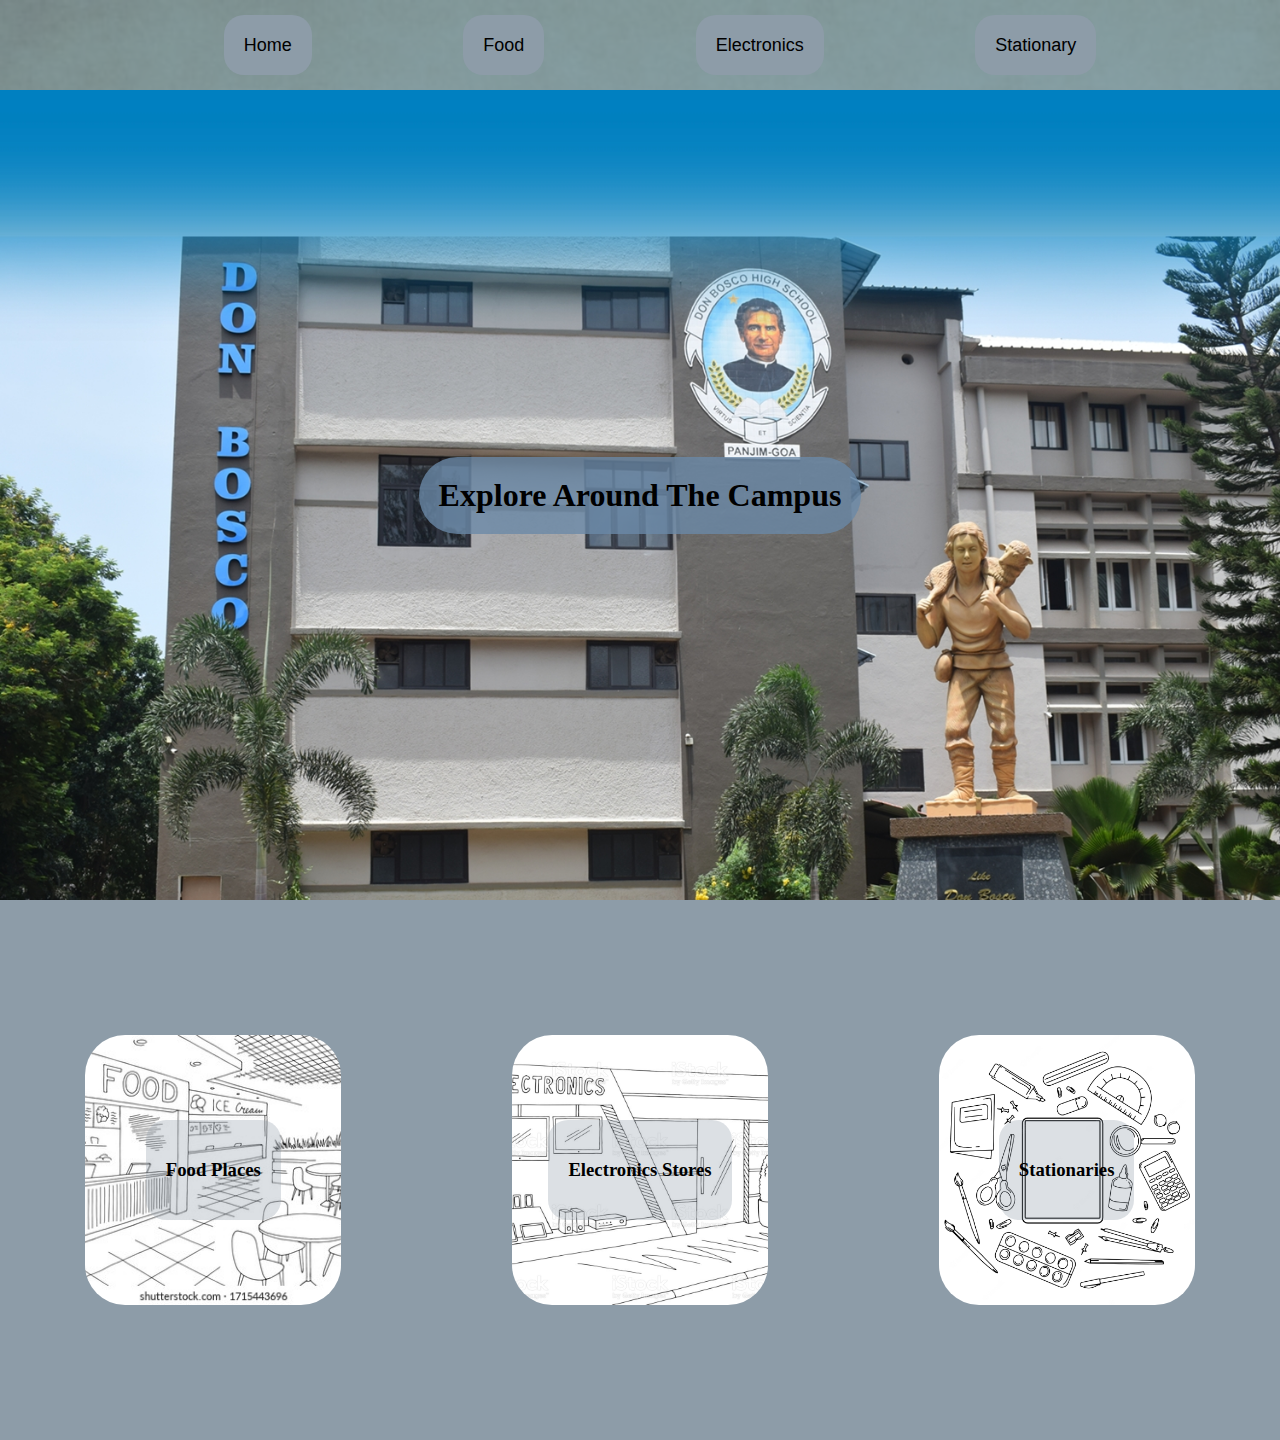
<file: index.html>
<!DOCTYPE html>
<html lang="en">
<head>
    <meta charset="UTF-8">
    <meta http-equiv="X-UA-Compatible" content="IE=edge">
    <meta name="viewport" content="width=device-width, initial-scale=1.0">
    <link rel="stylesheet" href="style.css">
    <title>Around Don Bosco</title>
</head>
<body>
    
    <nav>
        <ul class="nav-links">
            <li><a href="index.html">Home</a></li>
            <li><a href="food.html">Food</a></li>
            <li><a href="electronics.html">Electronics</a></li>
            <li><a href="stationary.html">Stationary</a></li>
        </ul>
    </nav>

    <div class="head-container">
        <h1>Explore Around The Campus</h1>
    </div>

    <div class="container-2">
        <div id="food">
            
            <a href="food.html"><h3>Food Places</h3></a>
        </div>

        <div id="electronics">
            
            <a href="electronics.html"> <h3>Electronics Stores</h3></a>
        </div>

        <div id="stationary">
            <a href="stationary.html"> <h3>Stationaries</h3></a>
        </div>
    </div>
</body>
</html>
</file>
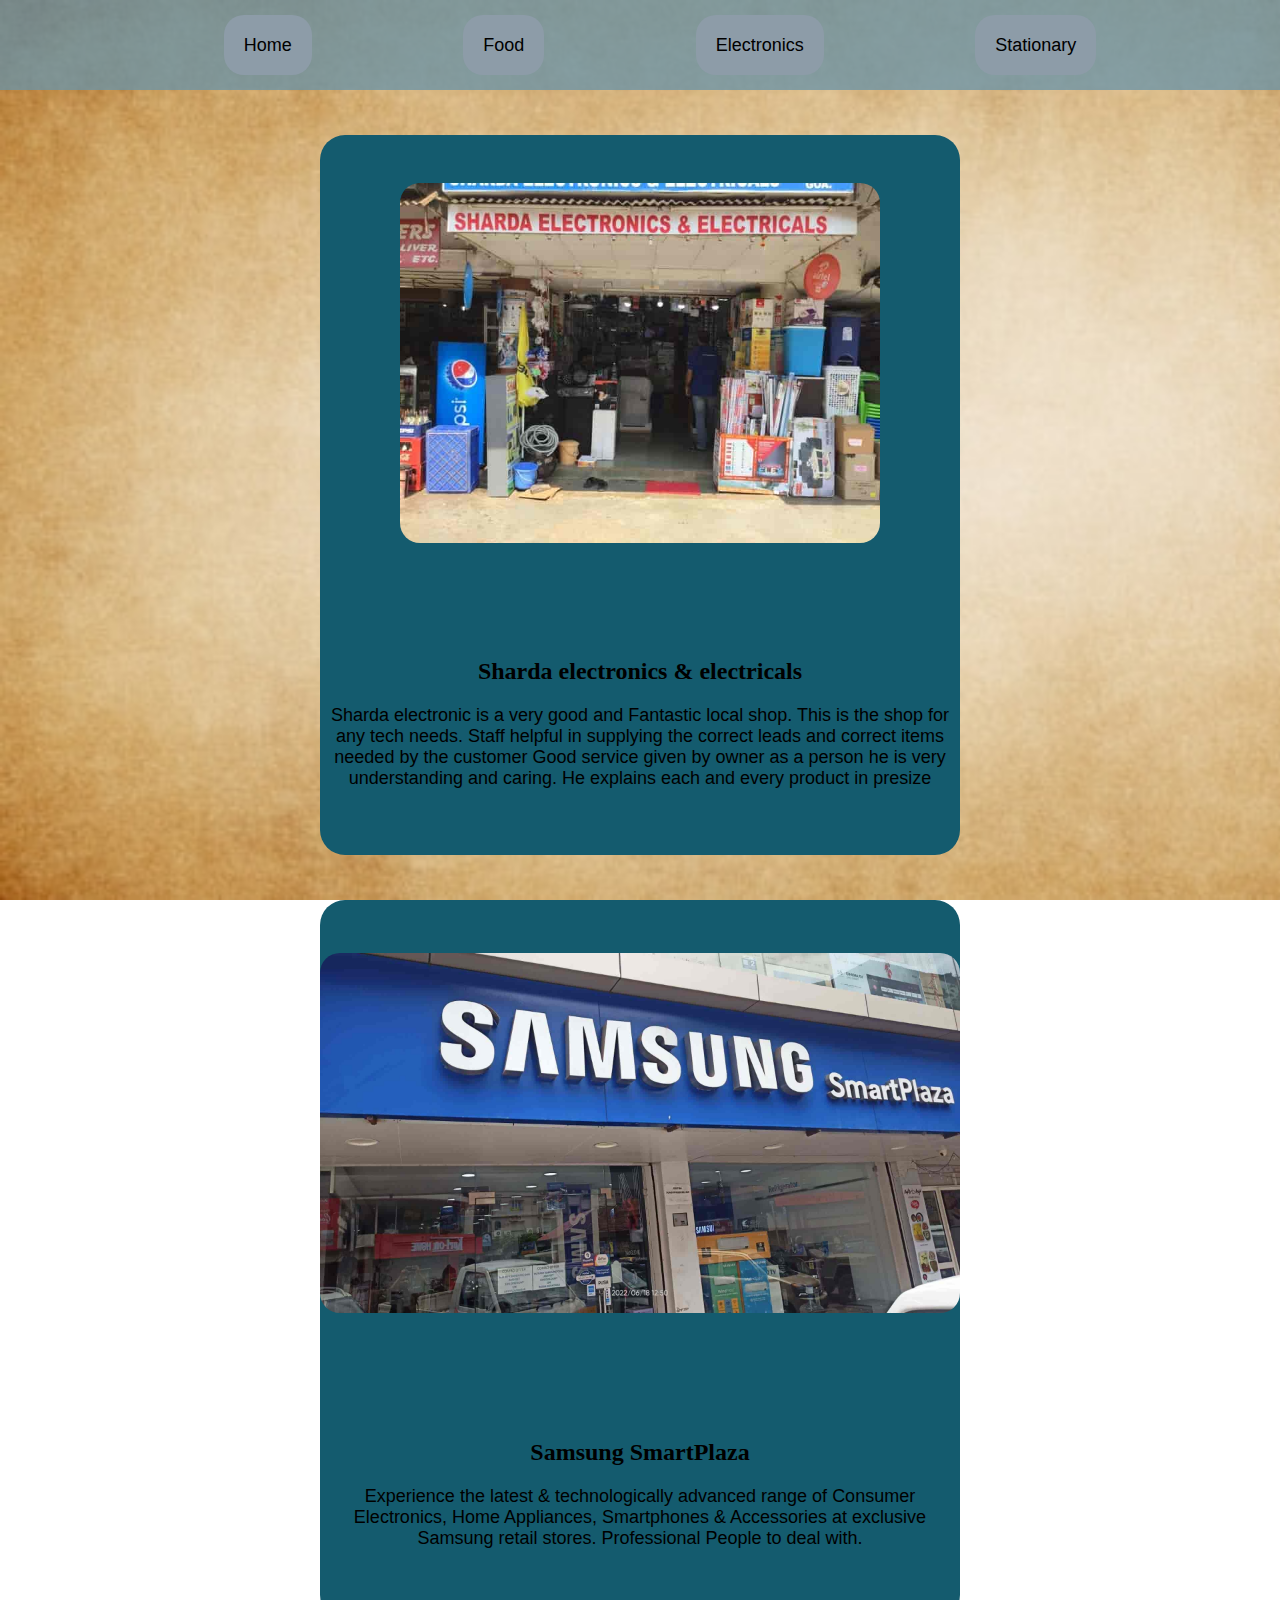
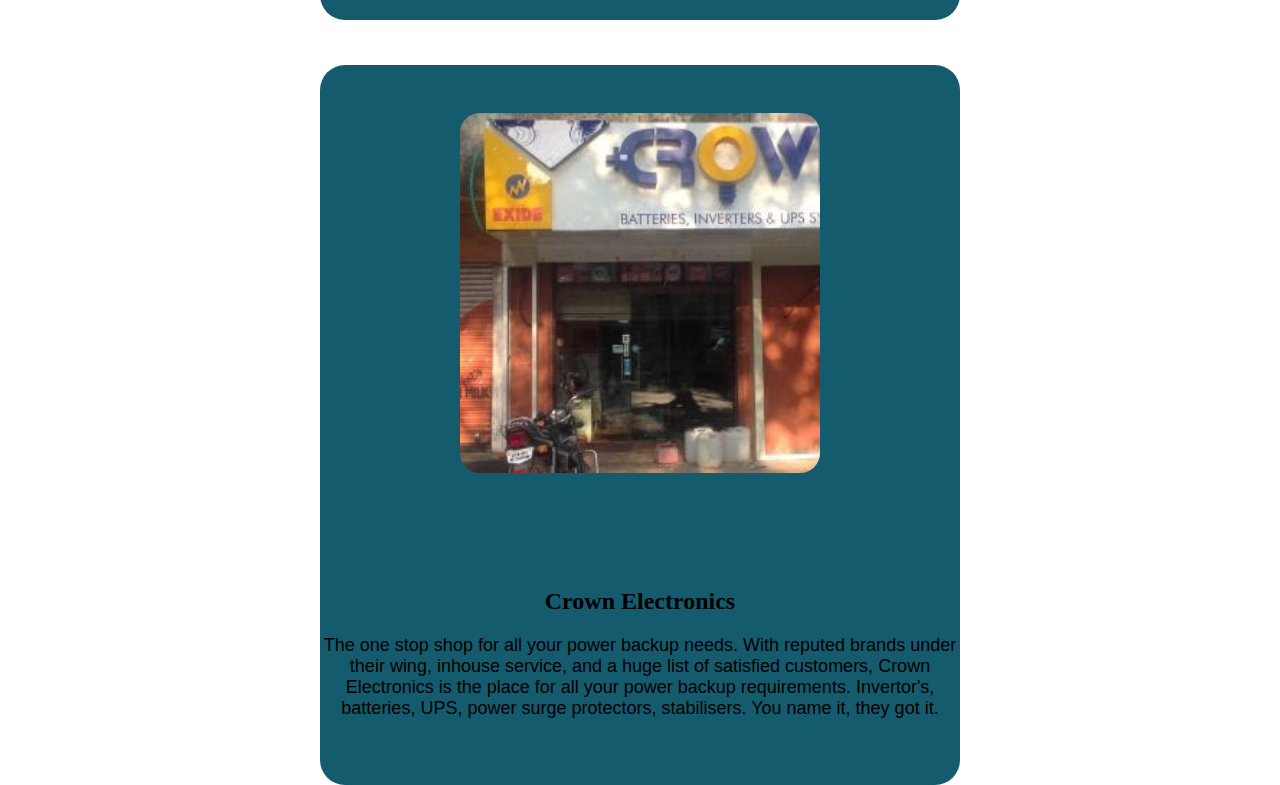
<file: electronics.html>
<!DOCTYPE html>
<html lang="en">
<head>
    <meta charset="UTF-8">
    <meta http-equiv="X-UA-Compatible" content="IE=edge">
    <meta name="viewport" content="width=device-width, initial-scale=1.0">
    <link rel="stylesheet" href="style.css">
    <title>Electronics</title>
</head>
<body>
    <nav>
        <ul class="nav-links">
            <li><a href="index.html">Home</a></li>
            <li><a href="food.html">Food</a></li>
            <li><a href="electronics.html">Electronics</a></li>
            <li><a href="stationary.html">Stationary</a></li>
        </ul>
    </nav>

        <div class="section">
            <img src="images/sharda-electronics-and-electricals-panjim-goa-mobile-phone-dealers-3dy3wug.jpg" alt="">
            <div style="text-align: center;">
                <h2> Sharda electronics & electricals</h2>
                <p>
                    Sharda electronic is a very good and Fantastic local shop. 
                    This is the shop for any tech needs. 
                    Staff helpful in supplying the correct leads and correct items needed by the customer
                    Good service given by owner as a person he is very understanding and caring.
                    He explains each and every product in presize
                </p>
            </div>
            

        </div>
    
        <div class="section">
            <img src="images/samsung-plaza-panjim-goa-lcd-tv-dealers-e1615z3z7y.jpg" alt="">
            <div style="text-align: center;">
                <h2> Samsung SmartPlaza</h2>
                <p>
                    Experience the latest & technologically advanced range of Consumer Electronics, Home Appliances, Smartphones & Accessories at exclusive Samsung retail stores.
                    Professional People to deal with.
                </p>
                </div>
        </div>
    
        <div class="section">
            <img src="images/crown-electronics-panjim-goa-battery-dealers-exide-2yl2b91-250.jpg" alt="">
            <div style="text-align: center;">
                <h2>Crown Electronics</h2>
                <p>The one stop shop for all your power backup needs. With reputed brands under their wing, inhouse service, and a huge list of satisfied 
                    customers, Crown Electronics is the place for all your power backup requirements. Invertor's, batteries, UPS, power surge protectors, stabilisers.
                    You name it, they got it.
                </p>
            </div>
        </div>
</body>
</html>
</file>
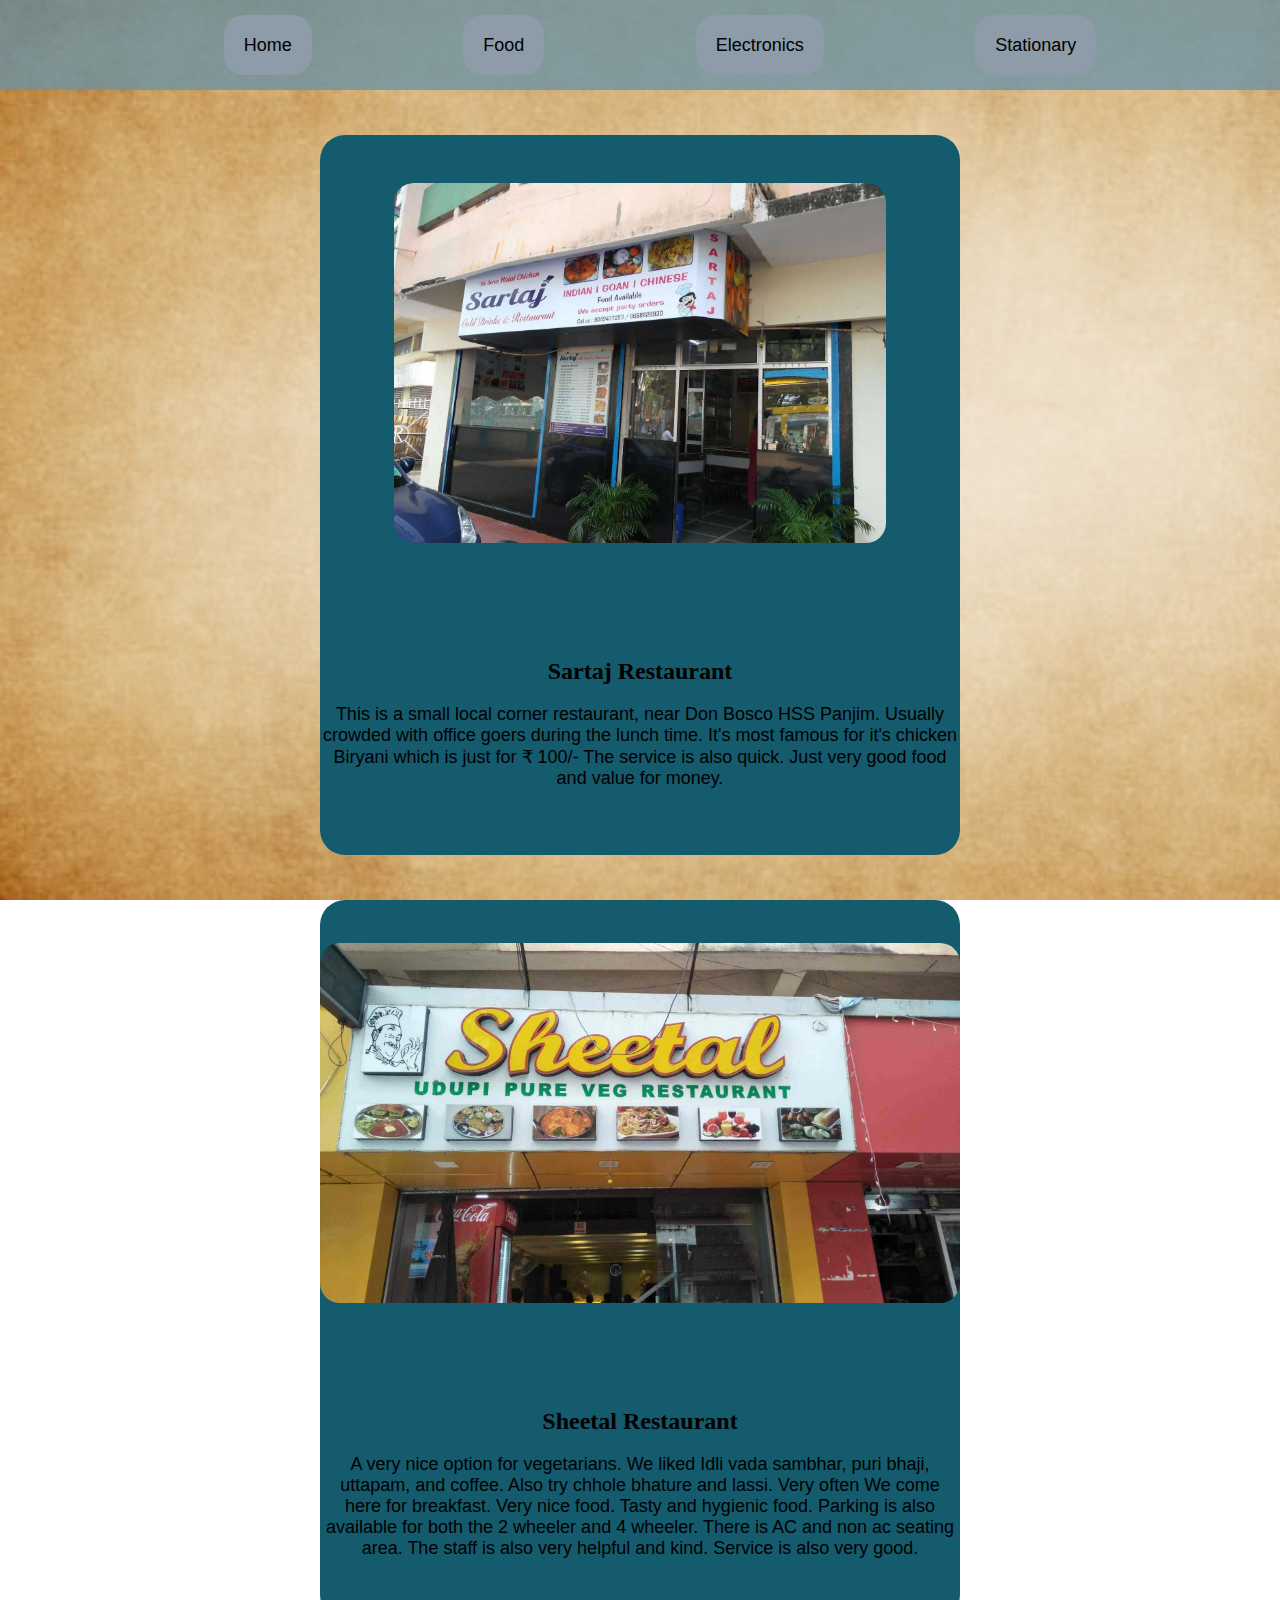
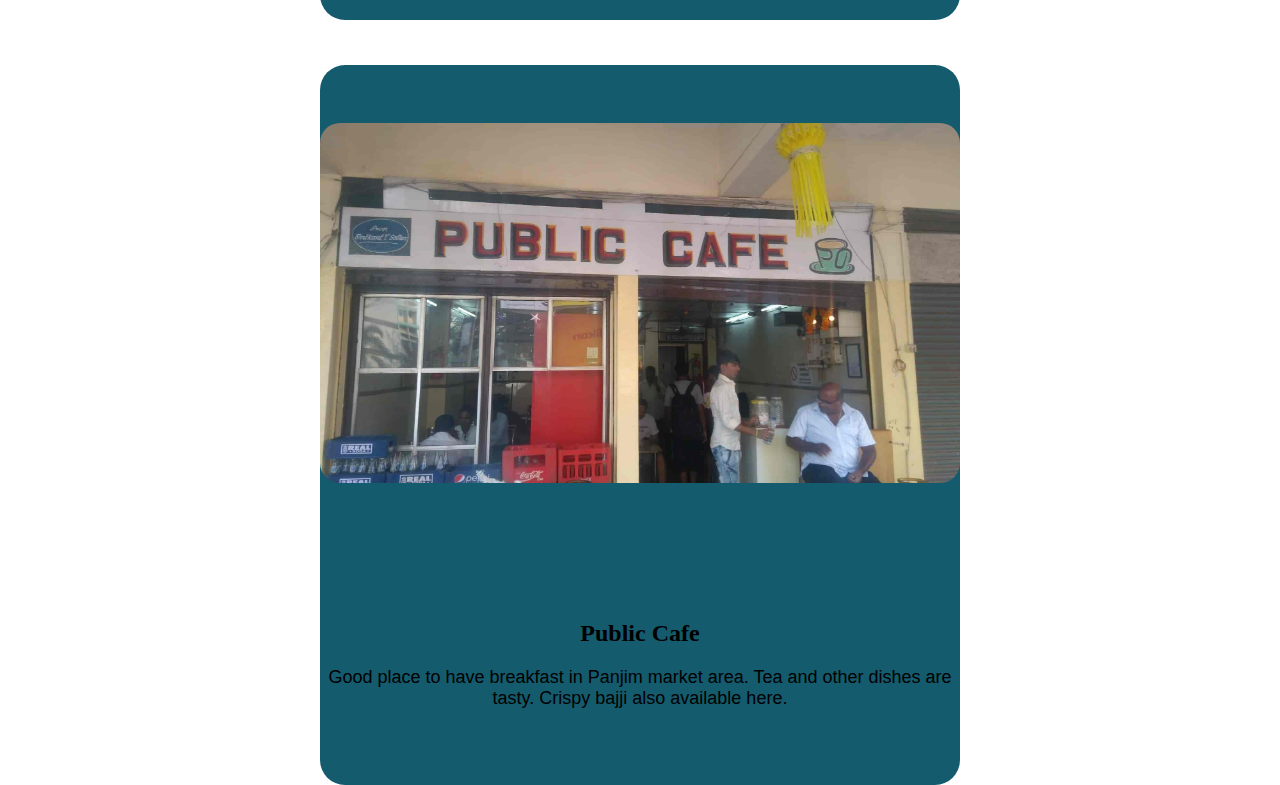
<file: food.html>
<!DOCTYPE html>
<html lang="en">
<head>
    <meta charset="UTF-8">
    <meta http-equiv="X-UA-Compatible" content="IE=edge">
    <meta name="viewport" content="width=device-width, initial-scale=1.0">
    <link rel="stylesheet" href="style.css">
    <title>Food</title>
</head>
<body>

    <nav>
        <ul class="nav-links">
            <li><a href="index.html">Home</a></li>
            <li><a href="food.html">Food</a></li>
            <li><a href="electronics.html">Electronics</a></li>
            <li><a href="stationary.html">Stationary</a></li>
        </ul>
    </nav>

        <div class="section">
            <img src="images\sartaj.jpg" alt="">
            <div style="text-align: center;">
                <h2> Sartaj Restaurant</h2>
                <p>This is a small local corner restaurant, near Don Bosco HSS Panjim.
                    Usually crowded with office goers during the lunch time.
                    It's most famous for it's chicken Biryani which is just for ₹ 100/-

                    The service is also quick.
                    Just very good food and value for money.
                </p>
            </div>
            

        </div>
    
        <div class="section" >
            <img src="images/sheetal.jpg" alt="">
            <div style="text-align: center;">
                <h2> Sheetal Restaurant</h2>
                <p>A very nice option for vegetarians. We liked Idli vada sambhar, puri bhaji, uttapam, and coffee. Also try chhole bhature and lassi.
                    Very often We come here for breakfast. Very nice food. Tasty and hygienic food.
                    
                    Parking is also available for both the 2 wheeler and 4 wheeler. There is AC and non ac seating area.
                    The staff is also very helpful and kind.  Service is also very good.
                </p>
                </div>
        </div>
    
        <div class="section" >
            <img src="images\public-cafe.jpg" alt="">
            <div style="text-align: center;">
                <h2> Public Cafe</h2>
                <p>Good place to have breakfast in Panjim market area. Tea and other dishes are tasty. 
                    Crispy bajji also available here.
                </p>
            </div>
        </div>
    
</body>
</html>
</file>
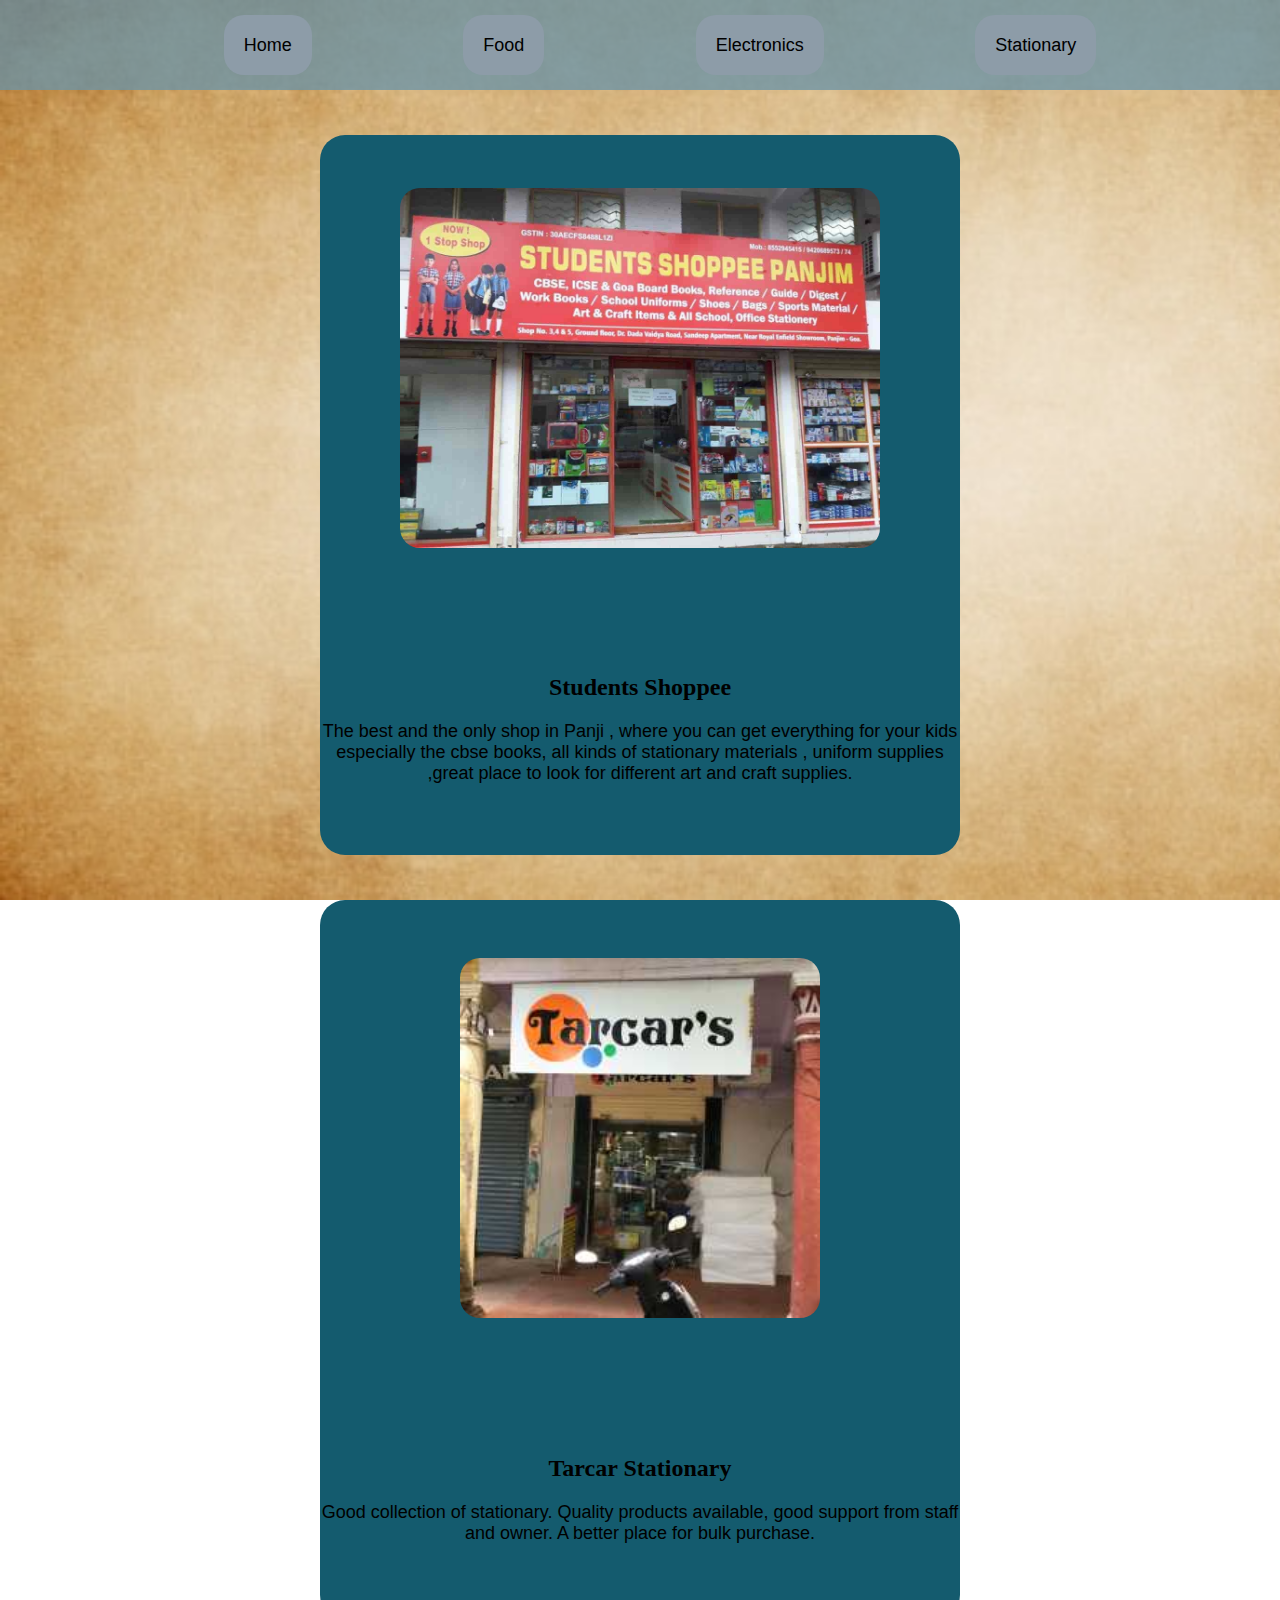
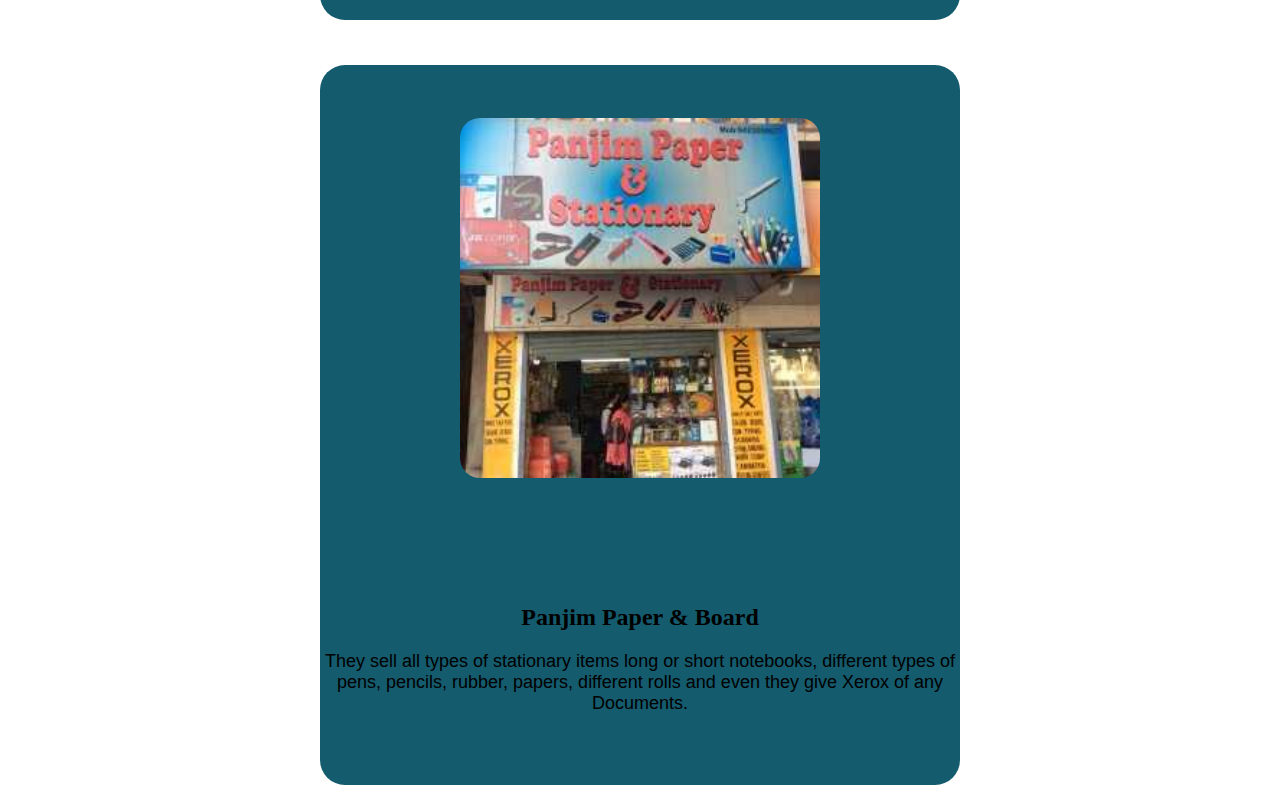
<file: stationary.html>
<!DOCTYPE html>
<html lang="en">
<head>
    <meta charset="UTF-8">
    <meta http-equiv="X-UA-Compatible" content="IE=edge">
    <meta name="viewport" content="width=], initial-scale=1.0">
    <link rel="stylesheet" href="style.css">
    <title>Stationaries</title>
</head>
<body>
    <nav>
        <ul class="nav-links">
            <li><a href="index.html">Home</a></li>
            <li><a href="food.html">Food</a></li>
            <li><a href="electronics.html">Electronics</a></li>
            <li><a href="stationary.html">Stationary</a></li>
        </ul>
    </nav>

        <div class="section" id="food-1">
            <img src="images/students-shoppee-panjim-panjim-goa-decorative-envelope-dealers-ug2cv8a550.jpg" alt="">
            <div style="text-align: center;">
                <h2> Students Shoppee</h2>
                <p>
                    The best and the only shop in Panji , 
                    where you can get everything for your kids especially the cbse books, 
                    all kinds of stationary materials , uniform supplies ,great place to look for different art and craft supplies.
                </p>
            </div>
            

        </div>
    
        <div class="section" >
            <img src="images/tarcar-stationers-panjim-goa-stationery-shops-66uopw-250.jpg" alt="">
            <div style="text-align: center;">
                <h2> Tarcar Stationary</h2>
                <p>
                    Good collection of stationary.
                    Quality products available, good support from staff and owner. A better place for bulk purchase.
                </p>
                </div>
        </div>
    
        <div class="section" >
            <img src="images/panjim-paper-and-stationery-panjim-goa-stationery-shops-2ub9g4h-250.jpg" alt="">
            <div style="text-align: center;">
                <h2> Panjim Paper & Board</h2>
                <p>
                    They sell all types of stationary items long or short notebooks, different types of pens, pencils, rubber, papers, different rolls and even they give Xerox of any Documents.
                </p>
            </div>
        </div>
</body>
</html>
</file>
<file: style.css>
body{
    box-sizing: border-box;
    margin: 0;
}

nav {
    font-family: 'Gill Sans', 'Gill Sans MT', Calibri, 'Trebuchet MS', sans-serif;
    height: 10vh;
    width: 100%;
    display: flex;
    justify-content: space-around;
    color: #000;
    background-color: rgba(107, 148, 166, 0.779); 
    z-index: 10;
}

.nav-links{
    margin: 0;
    width: 80%;
    height: 100%;
    display: flex;
    justify-content: space-around;
    align-items: center;
    list-style: none;
}


.nav-links a{
    padding: 20px;
    font-size: large;
    background-color: rgb(141, 156, 168);
    text-decoration: none;
    color: black;
    border-radius: 20px;
}

.nav-links a:hover{
    background-color:#088;
    color: white;
}


.head-container{
    height: 90vh;
    background-image: url(images/building.jpg);
    background-position: center;
    background-repeat: no-repeat;
    background-size: cover;

    display: flex;
    flex-direction: column;
    justify-content: center;
    align-items: center;

}
.head-container h1{
    text-align: center;
    margin: 0;
    padding: 20px;
    background-color: rgba(106, 137, 167, 0.787);
    border-radius: 50px;
}

.container-2{
    height: 60vh;
    width: 100%;
    background-color: rgb(141, 156, 168);
    display: flex;
    justify-content: space-around;
    align-items: center;
}

.container-2 div{
    height: 50%;
    width: 20%;
    background-position: center;
    background-repeat: no-repeat;
    background-size: cover;
    border-radius: 40px;
    display: flex;
    flex-direction: column;
    justify-content: center;
    align-items: center;
}

.container-2 div a{
    text-decoration: none;
    color: black;
    padding: 20px;
    background-color: rgba(141, 156, 168, 0.31);
    border-radius: 20px;
}

.container-2 a:hover{
    background-color:#088;
    color: white;
}



#food {
    background-image: url(images/food.jpg);
}

#electronics {
    background-image: url(images/electronics.jpg);
}

#stationary {
    background-image: url(images/stationary.jpg);
}

/********* Main pages ***********************************/

body{
    margin: 0;
    box-sizing: border-box;
    background-image: url(images/vintage-old-brown-paper-texture-background-kraft-paper-horizontal-with-unique-design-paper-soft-natural-paper-style-aesthetic-creative-design_364465-125.jpg);
    background-attachment: fixed;
    background-repeat: no-repeat;
    background-size: cover;
}



.section{
    margin-top: 5vh;
    margin-left: auto;
    margin-right: auto;
    background-color: rgb(20, 91, 110);
    width: 50%;
    height: 80vh;
    border-radius: 25px;
    overflow: hidden;

    display: flex;
    flex-direction: column;
    align-items: center;
    justify-content: space-around;

}
.section img{
    height: 50%;
    border-radius: 20px;
}

.section p{
    text-align: center;
    font-size: large;
    font-family:'Segoe UI', Tahoma, Geneva, Verdana, sans-serif;
}
</file>
